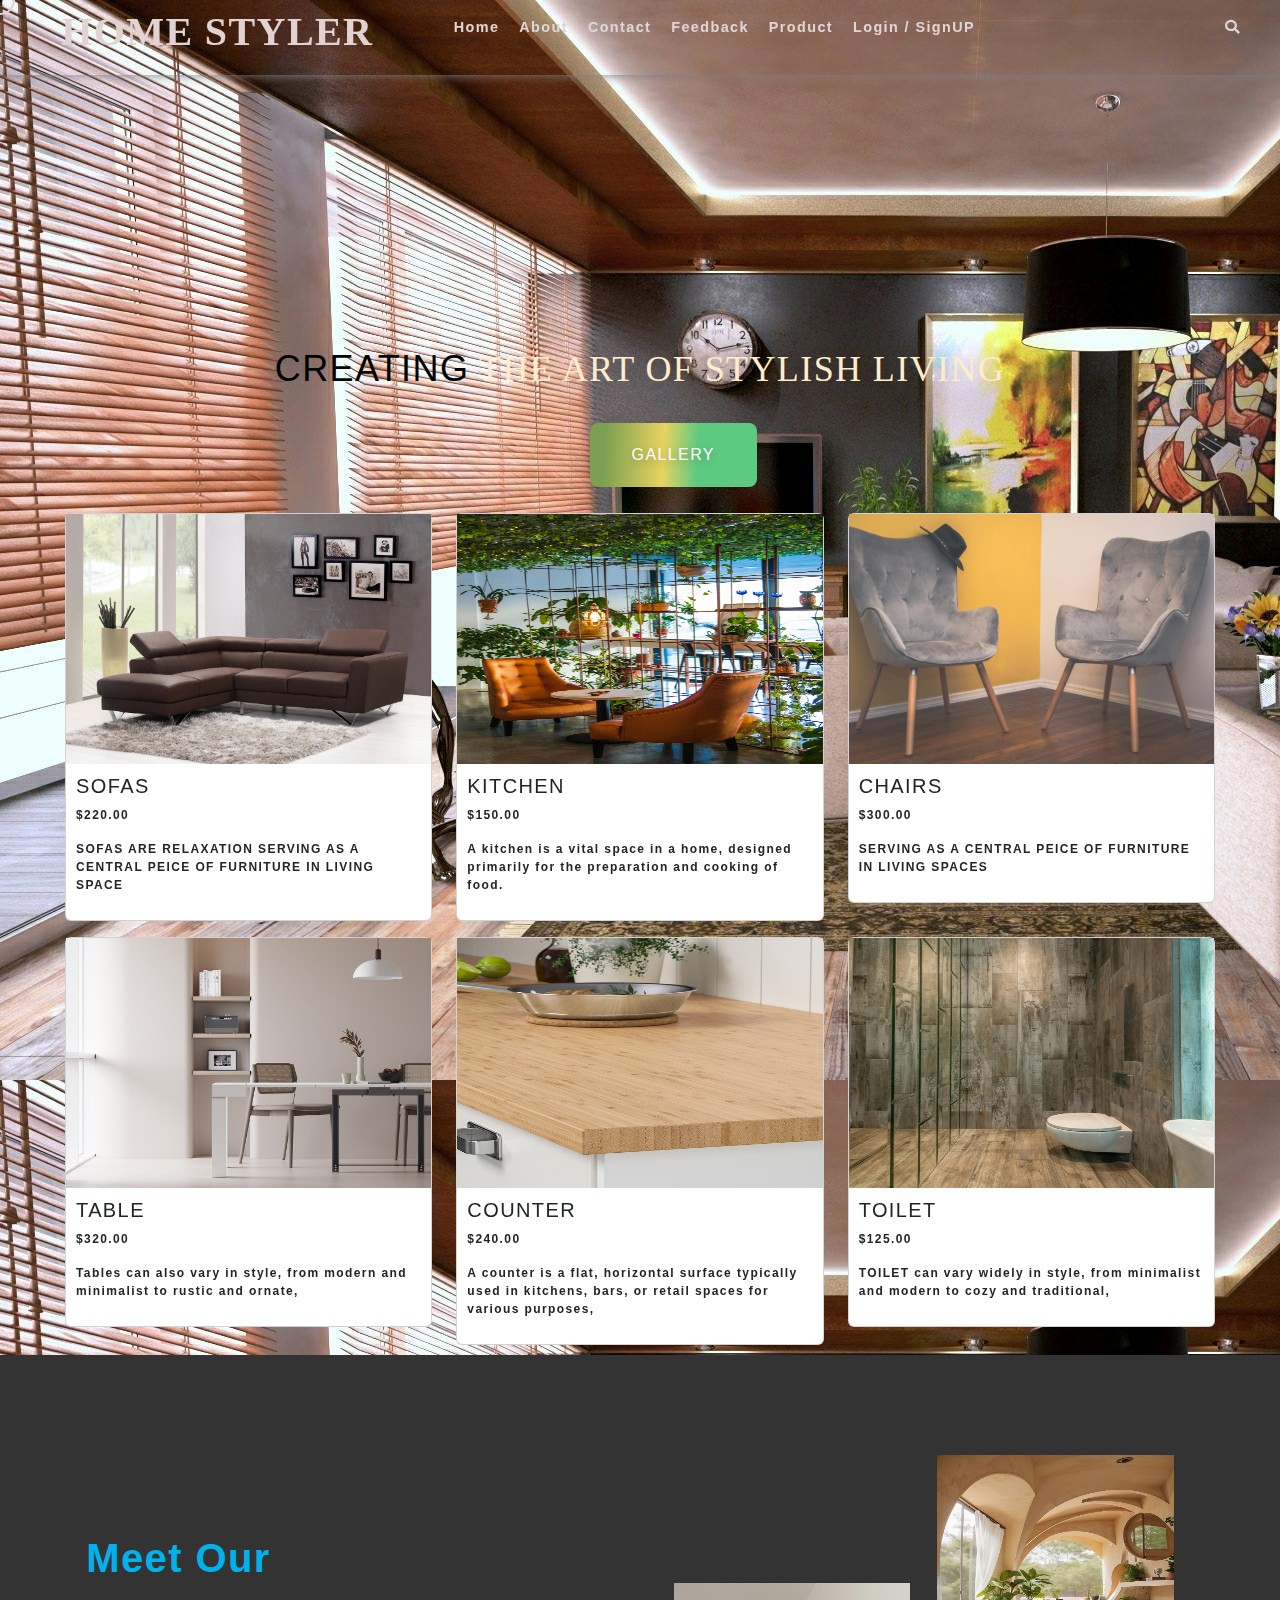
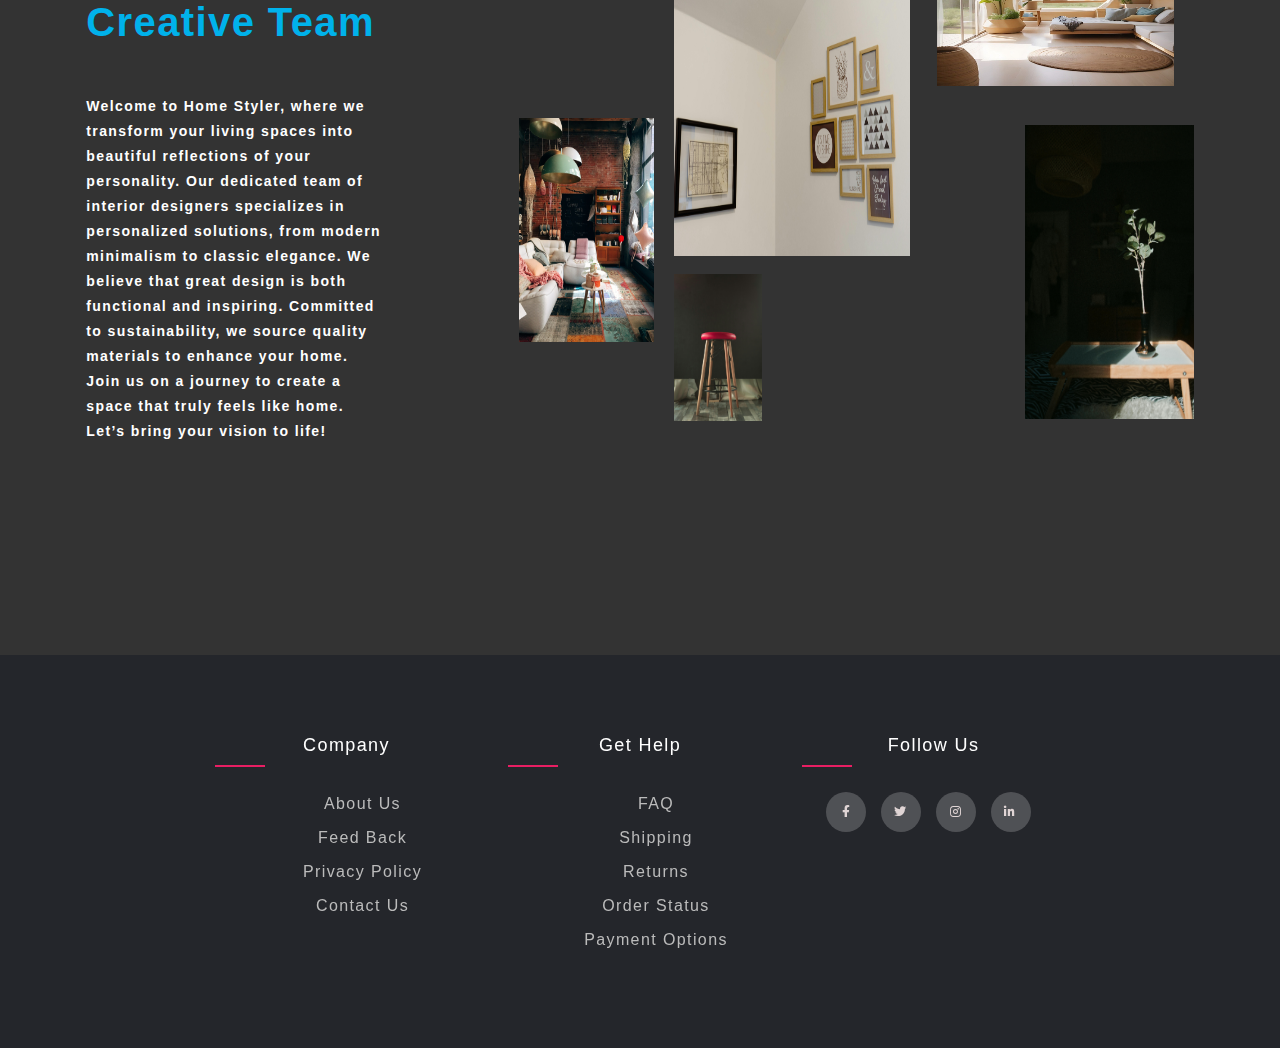
<file: AlphaNumeric_GDN_HomeInterior/index.html>
<!doctype html>
<html lang="en">
<head>
    <title>HomeInterior -- TechWIZ5</title>
    <meta charset="utf-8" />
    <meta name="viewport" content="width=device-width, initial-scale=1, shrink-to-fit=no" />
    <link rel="stylesheet" href="https://cdnjs.cloudflare.com/ajax/libs/font-awesome/4.7.0/css/font-awesome.min.css">
    <link href="https://cdn.jsdelivr.net/npm/bootstrap@5.3.2/dist/css/bootstrap.min.css" rel="stylesheet" />
    <link rel="stylesheet" href="./assets/css/style.css">
</head>
<body style="background-image: url(./assets/image/3.jpg);">
    <div class="cursor-dot" data-cursor-dot></div>
    <div class="cursor-outline" data-cursor-outline></div>
   
    <header>
        <nav class="nav1">
            <ul>
                <h1>HOME STYLER</h1>
            </ul>
            <ul>
                <li><a href="./htmlpages/index.html" class="navhidden">Home</a></li>
                <li><a href="./htmlpages/about.html" class="navhidden">About</a></li>
                <li><a href="./htmlpages/contactus.html" class="navhidden">Contact</a></li>
                <li><a href="./htmlpages/feedback.html" class="navhidden">Feedback</a></li>
                <li><a href="./htmlpages/product.html" class="navhidden">Product</a></li>
                <li id="userSection" style="display: none;">
                    <span id="usernameDisplay"></span>
                    <a href="#" id="logoutButton">Logout</a>
                </li>
                <li id="loginSection">
                    <a href="./htmlpages/loginsignup.html" class="navhidden">Login / SignUP</a>
                </li>


            </ul>
            <ul class="navhidden">
                <div id="searchResults"></div>
                <input type="text" id="searchBar" onkeyup="searchFunction()" placeholder="Search">
                <li><i class="fa fa-search" aria-hidden="true"></i></li>
                
            </ul>
        </nav>
    </header>

    <!-- Login Modal -->
    <div class="modal fade" id="loginModal" tabindex="-1" aria-labelledby="loginModalLabel" aria-hidden="true">
        <div class="modal-dialog">
            <div class="modal-content">
                <div class="modal-header">
                    <h5 class="modal-title" id="loginModalLabel">Login</h5>
                    <button type="button" class="btn-close" data-bs-dismiss="modal" aria-label="Close"></button>
                </div>
                <div class="modal-body">
                    <form id="loginForm">
                        <div class="mb-3">
                            <label for="loginEmail" class="form-label">Email address</label>
                            <input type="email" class="form-control" id="loginEmail" required>
                        </div>
                        <div class="mb-3">
                            <label for="loginPassword" class="form-label">Password</label>
                            <input type="password" class="form-control" id="loginPassword" required>
                        </div>
                        <button type="submit" class="btn btn-primary">Login</button>
                    </form>
                </div>
            </div>
        </div>
    </div>

    <!-- Signup Modal -->
    <div class="modal fade" id="signupModal" tabindex="-1" aria-labelledby="signupModalLabel" aria-hidden="true">
        <div class="modal-dialog">
            <div class="modal-content">
                <div class="modal-header">
                    <h5 class="modal-title" id="signupModalLabel">Signup</h5>
                    <button type="button" class="btn-close" data-bs-dismiss="modal" aria-label="Close"></button>
                </div>
                <div class="modal-body">
                    <form id="signupForm">
                        <div class="mb-3">
                            <label for="signupName" class="form-label">Name</label>
                            <input type="text" class="form-control" id="signupName" required>
                        </div>
                        <div class="mb-3">
                            <label for="signupEmail" class="form-label">Email address</label>
                            <input type="email" class="form-control" id="signupEmail" required>
                        </div>
                        <div class="mb-3">
                            <label for="signupPassword" class="form-label">Password</label>
                            <input type="password" class="form-control" id="signupPassword" required>
                        </div>
                        <button type="submit" class="btn btn-primary">Signup</button>
                    </form>
                </div>
            </div>
        </div>
    </div>

    <script src="https://cdn.jsdelivr.net/npm/@popperjs/core@2.11.8/dist/umd/popper.min.js"></script>
    <script src="https://cdn.jsdelivr.net/npm/bootstrap@5.3.2/dist/js/bootstrap.min.js"></script>
    <script>
        // Handle login and signup form submission
        document.getElementById('loginForm').addEventListener('submit', function (e) {
            e.preventDefault();
            // Handle login logic here
            alert('Login successful!');
            // Close modal
            var modal = bootstrap.Modal.getInstance(document.getElementById('loginModal'));
            modal.hide();
        });

        document.getElementById('signupForm').addEventListener('submit', function (e) {
            e.preventDefault();
            // Handle signup logic here
            alert('Signup successful!');
            // Close modal
            var modal = bootstrap.Modal.getInstance(document.getElementById('signupModal'));
            modal.hide();
        });
    </script>
           
          </header>
          <h1 class="SLOGAN"><span>CREATING</span> THE ART OF STYLISH LIVING</h1>

<a href="./htmlpages/gallery.html">
<button class="button-36" id="btn" button >GALLERY</button>
</a>


<div class="container">
    <div class="row">
        <div class="col-lg-4 col-md-6 col-sm-12 mt-3">
            <div class="card">
                <img src="./assets/image/sofa 4.jpg" width="100%" height="250px" alt="">
                <div class="container">
                    <h5 class="product text-dark">SOFAS</h5>
                    <p class="product-text text-dark">$220.00</p>
                    <p class="product-text text-dark">SOFAS ARE RELAXATION SERVING AS A CENTRAL PEICE OF FURNITURE IN LIVING SPACE</p>
                   
                </div>
            </div>
        </div>
        <div class="col-lg-4 col-md-6 col-sm-12 mt-3">
            <div class="card">
                <img src="./assets/image/4.jpg" width="100%" height="250px" alt="">
                <div class="container">
                    <h5 class="product text-dark">KITCHEN</h5>
                    <p class="product-text text-dark">$150.00</p>
                    <p class="product-text text-dark">A kitchen is a vital space in a home, designed primarily for the preparation and cooking of food. </p>
                </div>
            </div>
        </div>
        <div class="col-lg-4 col-md-6 col-sm-12 mt-3">
            <div class="card">
                <img src="./assets/image/chair 2.jpg" width="100%" height="250px" alt="">
                <div class="container">
                    <h5 class="product text-dark">CHAIRS</h5>
                    <p class="product-text text-dark">$300.00</p>
                    <p class="product-text text-dark">SERVING AS A CENTRAL PEICE OF FURNITURE IN LIVING
                        SPACES  </p>
                </div>
            </div>
        </div>
        <div class="col-lg-4 col-md-6 col-sm-12 mt-3">
            <div class="card">
                <img src="./assets/image/table 5.jpg" width="100%" height="250px" alt="">
                <div class="container">
                    <h5 class="product text-dark">TABLE</h5>
                    <p class="product-text text-dark">$320.00</p>
                    <p class="product-text text-dark">Tables can also vary in style, from modern and minimalist to rustic and ornate, </p>
                </div>
            </div>
        </div>
        <div class="col-lg-4 col-md-6 col-sm-12 mt-3">
            <div class="card">
                <img src="./assets/image/counter1.avif" width="100%" height="250px" alt="">
                <div class="container">
                    <h5 class="product text-dark">COUNTER</h5>
                    <p class="product-text text-dark">$240.00</p>
                    <p class="product-text text-dark">A counter is a flat, horizontal surface typically used in kitchens, bars, or retail spaces for various purposes,</p>
                </div>
            </div>
        </div>
        <div class="col-lg-4 col-md-6 col-sm-12 mt-3 ">
            <div class="card">
                <img src="./assets/image/toilet 3.jpg" width="100%" height="250px" alt="">
                <div class="container">
                    <h5 class="product text-dark">TOILET</h5>
                    <p class="product-text text-dark">$125.00</p>
                    <p class="product-text text-dark">TOILET can vary widely in style, from minimalist and modern to cozy and traditional, </p>
                </div>
                  </div>

              </div>
            </div>
          </div>


         



          <!-- about -->
          <div class="responsive-container-block bigContainer">
            <div class="responsive-container-block Container">
              <div class="responsive-container-block leftSide">
                <p class="text-blk heading">
                  Meet Our Creative Team
                </p>
                <p class="text-blk subHeading">
                    Welcome to Home Styler, where we transform your living spaces into beautiful reflections of your personality. Our dedicated team of interior designers specializes in personalized solutions, from modern minimalism to classic elegance. We believe that great design is both functional and inspiring. Committed to sustainability, we source quality materials to enhance your home. Join us on a journey to create a space that truly feels like home. Let’s bring your vision to life!
                </p>
              </div>
              <div class="responsive-container-block rightSide">
                <img class="number1img" src="./assets/image/about1.jpg">
                <img class="number2img" src="./assets/image/about2.jpg">
                <img class="number3img" src="./assets/image/about 3.jpg">
                <img class="number7img" src="./assets/image/about5.jpg">
                <img class="number6img" src="./assets/image/about6.jpg">
              </div>
            </div>
          </div>
          <!-- about -->
             </div>
           
       
        <!-- Bootstrap JavaScript Libraries -->
        <script
            src="https://cdn.jsdelivr.net/npm/@popperjs/core@2.11.8/dist/umd/popper.min.js"
            integrity="sha384-I7E8VVD/ismYTF4hNIPjVp/Zjvgyol6VFvRkX/vR+Vc4jQkC+hVqc2pM8ODewa9r"
            crossorigin="anonymous"
        ></script>

        <script
            src="https://cdn.jsdelivr.net/npm/bootstrap@5.3.2/dist/js/bootstrap.min.js"
            integrity="sha384-BBtl+eGJRgqQAUMxJ7pMwbEyER4l1g+O15P+16Ep7Q9Q+zqX6gSbd85u4mG4QzX+"
            crossorigin="anonymous"
        ></script>
        
        <script src="./assets/js/script.js"></script>
        <script src="./assets/js/search.js"></script>
        <script src="./assets/js/login.js"></script>
    </body>
   
    <footer>
           
       
<link rel="stylesheet" type="text/css" href="https://cdnjs.cloudflare.com/ajax/libs/font-awesome/5.15.1/css/all.min.css">
</head>
<body>

<footer class="footer">
    <div class="container">
    <div class="row" style="justify-content: center;">
      <div class="footer-col">
        <h4>company</h4>
        <ul>
          <li><a href="#">about us</a></li>
          <li><a href="#">Feed Back</a></li>
          <li><a href="#">privacy policy</a></li>
          <li><a href="#">Contact Us</a></li>
        </ul>
      </div>
      <div class="footer-col">
        <h4>get help</h4>
        <ul>
          <li><a href="#">FAQ</a></li>
          <li><a href="#">shipping</a></li>
          <li><a href="#">returns</a></li>
          <li><a href="#">order status</a></li>
          <li><a href="#">payment options</a></li>
        </ul>
      </div>
     
      <div class="footer-col">
        <h4>follow us</h4>
        <div class="social-links">
          <a href="#"><i class="fab fa-facebook-f"></i></a>
          <a href="#"><i class="fab fa-twitter"></i></a>
          <a href="#"><i class="fab fa-instagram"></i></a>
          <a href="#"><i class="fab fa-linkedin-in"></i></a>
        </div>
      </div>
    </div>
    </div>
    </footer>




    <script>
        // Handle login form submission
        document.getElementById('loginForm').addEventListener('submit', function (e) {
            e.preventDefault();
    
            const email = document.getElementById('loginEmail').value;
            const name = email.split('@')[0]; // Use part of email as name for display
    
            // Handle login logic here (you may want to verify against stored users)
            localStorage.setItem('loggedInUser', name); // Store the username in localStorage
    
            // Update UI
            document.getElementById('usernameDisplay').textContent = `Welcome, ${name}!`;
            document.getElementById('userSection').style.display = 'flex';
            document.getElementById('loginSection').style.display = 'none';
            document.getElementById('signupSection').style.display = 'none';
    
            // Close modal
            var modal = bootstrap.Modal.getInstance(document.getElementById('loginModal'));
            modal.hide();
        });
    
        // Handle signup form submission
        document.getElementById('signupForm').addEventListener('submit', function (e) {
            e.preventDefault();
            // Handle signup logic here
            alert('Signup successful!');
            
            // Optionally, you could automatically log in the user after signup
            var modal = bootstrap.Modal.getInstance(document.getElementById('signupModal'));
            modal.hide();
        });
    
        // On page load, check if user is logged in
        window.onload = function() {
            const loggedInUser = localStorage.getItem('loggedInUser');
            if (loggedInUser) {
                document.getElementById('usernameDisplay').textContent = `Welcome, ${loggedInUser}!`;
                document.getElementById('userSection').style.display = 'flex';
                document.getElementById('loginSection').style.display = 'none';
                document.getElementById('signupSection').style.display = 'none';
            }
        };
    
        // Handle logout
        document.getElementById('logoutButton').addEventListener('click', function() {
            localStorage.removeItem('loggedInUser'); // Remove user from localStorage
            document.getElementById('userSection').style.display = 'none';
            document.getElementById('loginSection').style.display = 'block';
            document.getElementById('signupSection').style.display = 'block';
        });
    </script>
    </body>
   
</html>
</file>
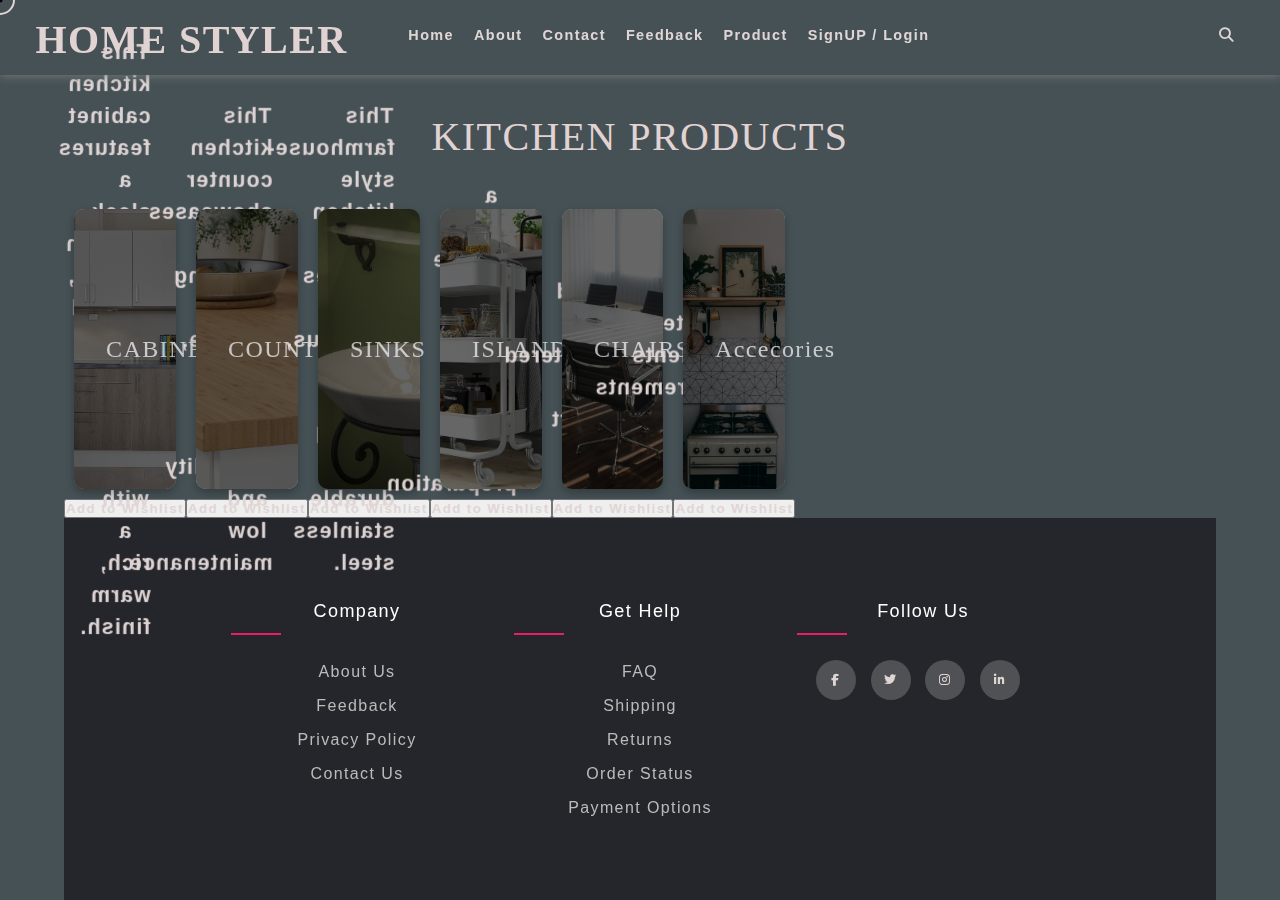
<file: AlphaNumeric_GDN_HomeInterior/htmlpages/bathroom.html>
<!doctype html>
<html lang="en">
    <head>
        <title>HomeInterior -- TechWIZ5</title>
        <!-- Required meta tags -->
        <meta charset="utf-8" />
        <meta name="viewport" content="width=device-width, initial-scale=1, shrink-to-fit=no" />

        <!-- Bootstrap CSS v5.2.1 -->
        <link
            href="https://cdn.jsdelivr.net/npm/bootstrap@5.3.2/dist/css/bootstrap.min.css"
            rel="stylesheet"
            integrity="sha384-T3c6CoIi6uLrA9TneNEoa7RxnatzjcDSCmG1MXxSR1GAsXEV/Dwwykc2MPK8M2HN"
            crossorigin="anonymous"
        />

        <!-- FontAwesome -->
        <link rel="stylesheet" href="https://cdnjs.cloudflare.com/ajax/libs/font-awesome/6.6.0/css/all.min.css">

        <!-- Custom Styles -->
        <link rel="stylesheet" href="../assets/css/style.css">
    </head>

<body>
    <div class="cursor-dot" data-cursor-dot></div>
    <div class="cursor-outline" data-cursor-outline></div>

    <!-- Navbar -->
    <header>
        <nav class="nav1">
            <ul>
                <h1>HOME STYLER</h1>
            </ul>
            <ul>
                <li><a href="../index.html" class="navhidden">Home</a></li>
                <li><a href="../htmlpages/about.html" class="navhidden">About</a></li>
                <li><a href="../htmlpages/contactus.html" class="navhidden">Contact</a></li>
                <li><a href="../htmlpages/feedback.html" class="navhidden">Feedback</a></li>
                <li><a href="../htmlpages/product.html" class="navhidden">Product</a></li>
                <li><a href="./htmlpages/loginsignup.html" class="navhidden">SignUP / Login</a></li>
                <li><i class="fa fa-bars" aria-hidden="true"></i></li>
                <li><i class="fa fa-times" aria-hidden="true"></i></li>
            </ul>
            <ul class="navhidden">
                <div id="searchResults"></div>
                <input type="text" id="searchBar" onkeyup="searchFunction()" placeholder="Search">
                <li><i class="fa fa-search" aria-hidden="true"></i></li>
                
            </ul>
        </nav>

        <nav class="nav2">
            <ul>
                <li><a href="#" class="navhidden">Home</a></li>
                <li><a href="#" class="navhidden">About</a></li>
                <li><a href="#" class="navhidden">Contact</a></li>
                <li><a href="#" class="navhidden">Product</a></li>
            </ul>
            <ul class="navhidden">
                <li><a href="#"><i class="fa fa-user" aria-hidden="true"></i></a></li>
                <li><a href="#"><i class="fa fa-shopping-bag" aria-hidden="true"></i></a></li>
                <li><i class="fa fa-search" aria-hidden="true"></i></li>
                <input type="text" placeholder="Search">
            </ul>
        </nav>
    </header>
    <!-- End of Navbar -->

    <!-- Products Section -->
    <div class="wrapper">
        <h1>KITCHEN PRODUCTS</h1>
        
        <div class="row" id="product-container"></div>

        <script>
            // Assuming you have a way to retrieve the logged-in user's email
            const loggedInEmail = localStorage.getItem('loggedInEmail'); // Ensure this is set when the user logs in
        
            // Fetch the product data from products.json
            fetch('../assets/json/kitchen.json')
                .then(response => response.json())
                .then(data => {
                    const productContainer = document.getElementById('product-container');
                   
                    // Loop through the products and create HTML elements to display them
                    data.forEach(product => {
                        const colDiv = document.createElement('div');
                        colDiv.classList.add('col-md-4');
                        colDiv.setAttribute('ontouchstart', "this.classList.toggle('hover');");
            
                        const containerDiv = document.createElement('div');
                        containerDiv.classList.add('container');
            
                        const frontDiv = document.createElement('div');
                        frontDiv.classList.add('front');
                        frontDiv.style.backgroundImage = `url(${product.image})`;
        
                        const innerFrontDiv = document.createElement('div');
                        innerFrontDiv.classList.add('inner');
                        innerFrontDiv.innerHTML = `<span>${product.name}</span>`;
            
                        const backDiv = document.createElement('div');
                        backDiv.classList.add('back');
            
                        const innerBackDiv = document.createElement('div');
                        innerBackDiv.classList.add('inner');
                        innerBackDiv.innerHTML = `<p>${product.description}</p>`;
        
                        // Create "Add to Wishlist" button
                        const wishlistButton = document.createElement('button');
                        wishlistButton.classList.add('btn', 'btn-primary', 'mt-2');
                        wishlistButton.innerText = 'Add to Wishlist';
                        wishlistButton.onclick = function() {
                            if (!loggedInEmail) {
                                alert('Please log in to add items to your wishlist.');
                                return;
                            }
                            
                            // Get existing wishlist from local storage or initialize it
                            let wishlist = JSON.parse(localStorage.getItem(`${loggedInEmail}-wishlist`)) || [];
                            
                            // Check if the product is already in the wishlist
                            if (!wishlist.some(item => item.name === product.name)) {
                                wishlist.push(product); // Add product to wishlist
                                localStorage.setItem(`${loggedInEmail}-wishlist`, JSON.stringify(wishlist)); // Save it back to local storage
                                alert(`${product.name} has been added to your wishlist!`);
                            } else {
                                alert(`${product.name} is already in your wishlist!`);
                            }
                        };
        
                        // Append the inner elements
                        frontDiv.appendChild(innerFrontDiv);
                        backDiv.appendChild(innerBackDiv);
                        containerDiv.appendChild(frontDiv);
                        containerDiv.appendChild(backDiv);
                        colDiv.appendChild(containerDiv);
                        colDiv.appendChild(wishlistButton);
            
                        // Append the product div to the container
                        productContainer.appendChild(colDiv);
                    });
                })
                .catch(error => console.error('Error fetching the product data:', error));
        </script>
        
    
        <script
            src="https://cdn.jsdelivr.net/npm/@popperjs/core@2.11.8/dist/umd/popper.min.js"
        ></script>
        <script
            src="https://cdn.jsdelivr.net/npm/bootstrap@5.3.2/dist/js/bootstrap.min.js"
        ></script>
    <!-- Footer -->
    <footer class="footer">
        <div class="container">
            <div class="row" style="justify-content: center;">
                <div class="footer-col">
                    <h4>company</h4>
                    <ul>
                        <li><a href="#">about us</a></li>
                        <li><a href="#">feedback</a></li>
                        <li><a href="#">privacy policy</a></li>
                        <li><a href="#">contact us</a></li>
                    </ul>
                </div>
                <div class="footer-col">
                    <h4>get help</h4>
                    <ul>
                        <li><a href="#">FAQ</a></li>
                        <li><a href="#">shipping</a></li>
                        <li><a href="#">returns</a></li>
                        <li><a href="#">order status</a></li>
                        <li><a href="#">payment options</a></li>
                    </ul>
                </div>
                <div class="footer-col">
                    <h4>follow us</h4>
                    <div class="social-links">
                        <a href="#"><i class="fab fa-facebook-f"></i></a>
                        <a href="#"><i class="fab fa-twitter"></i></a>
                        <a href="#"><i class="fab fa-instagram"></i></a>
                        <a href="#"><i class="fab fa-linkedin-in"></i></a>
                    </div>
                </div>
            </div>
        </div>
    </footer>
    <!-- End of Footer -->

    <!-- Bootstrap and Custom Script -->
    <script src="https://cdn.jsdelivr.net/npm/@popperjs/core@2.11.8/dist/umd/popper.min.js" integrity="sha384-I7E8VVD/ismYTF4hNIPjVp/Zjvgyol6VFvRkX/vR+Vc4jQkC+hVqc2pM8ODewa9r" crossorigin="anonymous"></script>
    <script src="https://cdn.jsdelivr.net/npm/bootstrap@5.3.2/dist/js/bootstrap.min.js" integrity="sha384-BBtl+eGJRgqQAUMxJ7pMwbEyER4l1g+O15P+16Ep7Q9Q+zqX6gSbd85u4mG4QzX+" crossorigin="anonymous"></script>
    <script src="../assets/js/script.js"></script>
    <script src="../assets/js/search.js"></script>
    <script src="../assets/js/login.js"></script>
    <script src="../assets/js/feeback.js"></script>

</body>
</html>
</file>
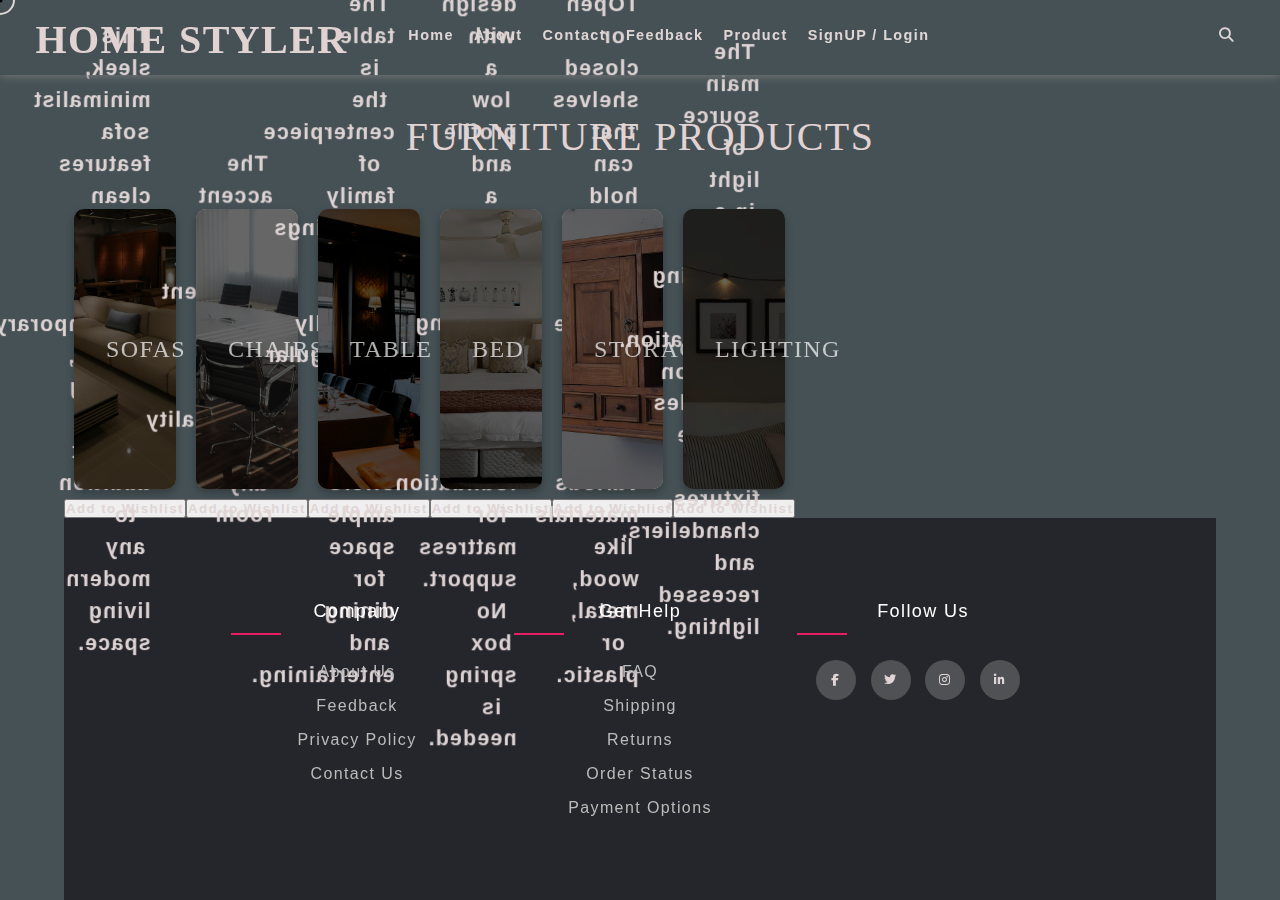
<file: AlphaNumeric_GDN_HomeInterior/htmlpages/furniture.html>
<!doctype html>
<html lang="en">
    <head>
        <title>HomeInterior -- TechWIZ5</title>
        <!-- Required meta tags -->
        <meta charset="utf-8" />
        <meta name="viewport" content="width=device-width, initial-scale=1, shrink-to-fit=no" />

        <!-- Bootstrap CSS v5.2.1 -->
        <link
            href="https://cdn.jsdelivr.net/npm/bootstrap@5.3.2/dist/css/bootstrap.min.css"
            rel="stylesheet"
            integrity="sha384-T3c6CoIi6uLrA9TneNEoa7RxnatzjcDSCmG1MXxSR1GAsXEV/Dwwykc2MPK8M2HN"
            crossorigin="anonymous"
        />

        <!-- FontAwesome -->
        <link rel="stylesheet" href="https://cdnjs.cloudflare.com/ajax/libs/font-awesome/6.6.0/css/all.min.css">

        <!-- Custom Styles -->
        <link rel="stylesheet" href="../assets/css/style.css">
    </head>

<body>
    <div class="cursor-dot" data-cursor-dot></div>
    <div class="cursor-outline" data-cursor-outline></div>

    <!-- Navbar -->
    <header>
        <nav class="nav1">
            <ul>
                <h1>HOME STYLER</h1>
            </ul>
            <ul>
                <li><a href="../index.html" class="navhidden">Home</a></li>
                <li><a href="../htmlpages/about.html" class="navhidden">About</a></li>
                <li><a href="../htmlpages/contactus.html" class="navhidden">Contact</a></li>
                <li><a href="../htmlpages/feedback.html" class="navhidden">Feedback</a></li>
                <li><a href="../htmlpages/product.html" class="navhidden">Product</a></li>
                <li><a href="../htmlpages/loginsignup.html" class="navhidden">SignUP / Login</a></li>
                <li><i class="fa fa-bars" aria-hidden="true"></i></li>
                <li><i class="fa fa-times" aria-hidden="true"></i></li>
            </ul>
            <ul class="navhidden">
                <div id="searchResults"></div>
                <input type="text" id="searchBar" onkeyup="searchFunction()" placeholder="Search">
                <li><i class="fa fa-search" aria-hidden="true"></i></li>
                
            </ul>
        </nav>

        <nav class="nav2">
            <ul>
                <li><a href="#" class="navhidden">Home</a></li>
                <li><a href="#" class="navhidden">About</a></li>
                <li><a href="#" class="navhidden">Contact</a></li>
                <li><a href="#" class="navhidden">Product</a></li>
            </ul>
            <ul class="navhidden">
                <li><a href="#"><i class="fa fa-user" aria-hidden="true"></i></a></li>
                <li><a href="#"><i class="fa fa-shopping-bag" aria-hidden="true"></i></a></li>
                <li><i class="fa fa-search" aria-hidden="true"></i></li>
                <input type="text" placeholder="Search">
            </ul>
        </nav>
    </header>
    <!-- End of Navbar -->

    <!-- Products Section -->
    <div class="wrapper">
        <h1>FURNITURE PRODUCTS</h1>
        
        <div class="row" id="product-container"></div>

        <script>
            // Fetch the product data from products.json
            fetch('../assets/json/furniture.json')
                .then(response => response.json())
                .then(data => {
                    const productContainer = document.getElementById('product-container');
                   
                    // Loop through the products and create HTML elements to display them
                    data.forEach(product => {
                        const colDiv = document.createElement('div');
                        colDiv.classList.add('col-md-4');
                        colDiv.setAttribute('ontouchstart', "this.classList.toggle('hover');");
    
                        const containerDiv = document.createElement('div');
                        containerDiv.classList.add('container');
    
                        const frontDiv = document.createElement('div');
                        frontDiv.classList.add('front');
                        frontDiv.style.backgroundImage = `url(${product.image})`;

    
                        const innerFrontDiv = document.createElement('div');
                        innerFrontDiv.classList.add('inner');
                        innerFrontDiv.innerHTML = `<span>${product.name}</span>`;
    
                        const backDiv = document.createElement('div');
                        backDiv.classList.add('back');
    
                        const innerBackDiv = document.createElement('div');
                        innerBackDiv.classList.add('inner');
                        innerBackDiv.innerHTML = `<p>${product.description}</p>`;


                          // Create "Add to Wishlist" button
                const wishlistButton = document.createElement('button');
                wishlistButton.classList.add('btn', 'btn-primary', 'mt-2');
                wishlistButton.innerText = 'Add to Wishlist';
                wishlistButton.onclick = function() {
                    alert(`${product.name} has been added to your wishlist!`);
                }
    
                        // Append the inner elements
                        frontDiv.appendChild(innerFrontDiv);
                        backDiv.appendChild(innerBackDiv);
                        containerDiv.appendChild(frontDiv);
                        containerDiv.appendChild(backDiv);
                        colDiv.appendChild(containerDiv);
                        colDiv.appendChild(wishlistButton);
    
                        // Append the product div to the container
                        productContainer.appendChild(colDiv);
                    });
                })
                .catch(error => console.error('Error fetching the product data:', error));
        </script>
    
        <script
            src="https://cdn.jsdelivr.net/npm/@popperjs/core@2.11.8/dist/umd/popper.min.js"
        ></script>
        <script
            src="https://cdn.jsdelivr.net/npm/bootstrap@5.3.2/dist/js/bootstrap.min.js"
        ></script>
    <!-- Footer -->
    <footer class="footer">
        <div class="container">
            <div class="row" style="justify-content: center;">
                <div class="footer-col">
                    <h4>company</h4>
                    <ul>
                        <li><a href="#">about us</a></li>
                        <li><a href="#">feedback</a></li>
                        <li><a href="#">privacy policy</a></li>
                        <li><a href="#">contact us</a></li>
                    </ul>
                </div>
                <div class="footer-col">
                    <h4>get help</h4>
                    <ul>
                        <li><a href="#">FAQ</a></li>
                        <li><a href="#">shipping</a></li>
                        <li><a href="#">returns</a></li>
                        <li><a href="#">order status</a></li>
                        <li><a href="#">payment options</a></li>
                    </ul>
                </div>
                <div class="footer-col">
                    <h4>follow us</h4>
                    <div class="social-links">
                        <a href="#"><i class="fab fa-facebook-f"></i></a>
                        <a href="#"><i class="fab fa-twitter"></i></a>
                        <a href="#"><i class="fab fa-instagram"></i></a>
                        <a href="#"><i class="fab fa-linkedin-in"></i></a>
                    </div>
                </div>
            </div>
        </div>
    </footer>
    <!-- End of Footer -->

    <!-- Bootstrap and Custom Script -->
    <script src="https://cdn.jsdelivr.net/npm/@popperjs/core@2.11.8/dist/umd/popper.min.js" integrity="sha384-I7E8VVD/ismYTF4hNIPjVp/Zjvgyol6VFvRkX/vR+Vc4jQkC+hVqc2pM8ODewa9r" crossorigin="anonymous"></script>
    <script src="https://cdn.jsdelivr.net/npm/bootstrap@5.3.2/dist/js/bootstrap.min.js" integrity="sha384-BBtl+eGJRgqQAUMxJ7pMwbEyER4l1g+O15P+16Ep7Q9Q+zqX6gSbd85u4mG4QzX+" crossorigin="anonymous"></script>
    <script src="../assets/js/script.js"></script>
    <script src="../assets/js/search.js"></script>
    <script src="../assets/js/login.js"></script>
    <script src="../assets/js/feeback.js"></script>

</body>
</html>
</file>
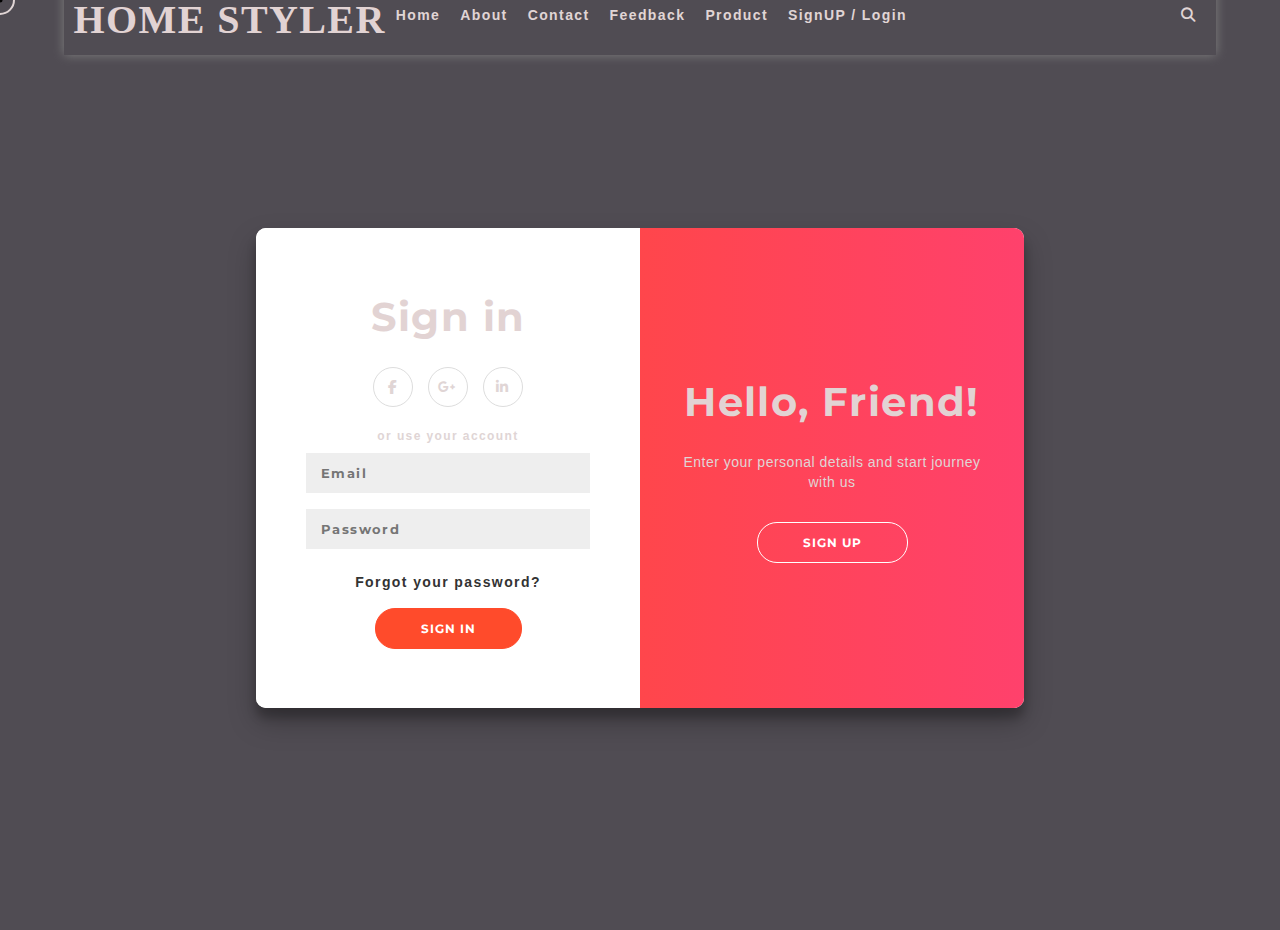
<file: AlphaNumeric_GDN_HomeInterior/htmlpages/loginsignup.html>
<!doctype html>
<html lang="en">
    <head>
        <title>HomeInterior -- TechWIZ5</title>
        <!-- Required meta tags -->
        <meta charset="utf-8" />
        <meta name="viewport" content="width=device-width, initial-scale=1, shrink-to-fit=no" />

        <!-- Bootstrap CSS v5.2.1 -->
        <link
            href="https://cdn.jsdelivr.net/npm/bootstrap@5.3.2/dist/css/bootstrap.min.css"
            rel="stylesheet"
            integrity="sha384-T3c6CoIi6uLrA9TneNEoa7RxnatzjcDSCmG1MXxSR1GAsXEV/Dwwykc2MPK8M2HN"
            crossorigin="anonymous"
        />

        <!-- FontAwesome -->
        <link rel="stylesheet" href="https://cdnjs.cloudflare.com/ajax/libs/font-awesome/6.6.0/css/all.min.css">

        <!-- Custom Styles -->
        <link rel="stylesheet" href="../assets/css/style.css">
        <link rel="stylesheet" href="../assets/css/login.css">
        <link rel="stylesheet" href="/AlphaNumeric_GDN_HomeInterior/htmlpages/dashbord.html">
    </head>

<body>
    <div class="cursor-dot" data-cursor-dot></div>
    <div class="cursor-outline" data-cursor-outline></div>

    <!-- Navbar -->
    <header>
        <nav class="nav1">
            <ul>
                <h1>HOME STYLER</h1>
            </ul>
            <ul>
                <li><a href="../index.html" class="navhidden">Home</a></li>
                <li><a href="../htmlpages/about.html" class="navhidden">About</a></li>
                <li><a href="../htmlpages/contactus.html" class="navhidden">Contact</a></li>
                <li><a href="../htmlpages/feedback.html" class="navhidden">Feedback</a></li>
                <li><a href="../htmlpages/product.html" class="navhidden">Product</a></li>
                <li><a href="../htmlpages/loginsignup.html" class="navhidden">SignUP / Login</a></li>
                <li><i class="fa fa-bars" aria-hidden="true"></i></li>
                <li><i class="fa fa-times" aria-hidden="true"></i></li>
            </ul>
            <ul class="navhidden">
                <div id="searchResults"></div>
                <input type="text" id="searchBar" onkeyup="searchFunction()" placeholder="Search">
                <li><i class="fa fa-search" aria-hidden="true"></i></li>
                
            </ul>
        </nav>

        <nav class="nav2">
            <ul>
                <li><a href="#" class="navhidden">Home</a></li>
                <li><a href="#" class="navhidden">About</a></li>
                <li><a href="#" class="navhidden">Contact</a></li>
                <li><a href="#" class="navhidden">Product</a></li>
            </ul>
            <ul class="navhidden">
                <li><a href="#"><i class="fa fa-user" aria-hidden="true"></i></a></li>
                <li><a href="#"><i class="fa fa-shopping-bag" aria-hidden="true"></i></a></li>
                <li><i class="fa fa-search" aria-hidden="true"></i></li>
                <input type="text" placeholder="Search">
            </ul>
        </nav>
    </header>
    <!-- End of Navbar -->
           
<div class="container" id="container">
	<div class="form-container sign-up-container">
		<form action="#">
			<h1>Create Account</h1>
			<div class="social-container">
				<a href="#" class="social"><i class="fab fa-facebook-f"></i></a>
				<a href="#" class="social"><i class="fab fa-google-plus-g"></i></a>
				<a href="#" class="social"><i class="fab fa-linkedin-in"></i></a>
			</div>
			<span>or use your email for registration</span>
			<input type="text" placeholder="Name" />
			<input type="email" placeholder="Email" />
			<input type="password" placeholder="Password" />
			<button>Sign Up</button>
		</form>
	</div>
	<div class="form-container sign-in-container">
		<form action="#">
			<h1>Sign in</h1>
			<div class="social-container">
				<a href="#" class="social"><i class="fab fa-facebook-f"></i></a>
				<a href="#" class="social"><i class="fab fa-google-plus-g"></i></a>
				<a href="#" class="social"><i class="fab fa-linkedin-in"></i></a>
			</div>
			<span>or use your account</span>
			<input type="email" placeholder="Email" />
			<input type="password" placeholder="Password" />
			<a href="#">Forgot your password?</a>
			<button>Sign In</button>
		</form>
	</div>
	<div class="overlay-container">
		<div class="overlay">
			<div class="overlay-panel overlay-left">
				<h1>Welcome Back!</h1>
				<p>To keep connected with us please login with your personal info</p>
				<button class="ghost" id="signIn">Sign In</button>
			</div>
			<div class="overlay-panel overlay-right">
				<h1>Hello, Friend!</h1>
				<p>Enter your personal details and start journey with us</p>
				<button class="ghost" id="signUp">Sign Up</button>
			</div>
		</div>
	</div>
</div>


        <script
            src="https://cdn.jsdelivr.net/npm/@popperjs/core@2.11.8/dist/umd/popper.min.js"
            integrity="sha384-I7E8VVD/ismYTF4hNIPjVp/Zjvgyol6VFvRkX/vR+Vc4jQkC+hVqc2pM8ODewa9r"
            crossorigin="anonymous"
        ></script>

        <script
            src="https://cdn.jsdelivr.net/npm/bootstrap@5.3.2/dist/js/bootstrap.min.js"
            integrity="sha384-BBtl+eGJRgqQAUMxJ7pMwbEyER4l1g+O15P+16Ep7Q9Q+zqX6gSbd85u4mG4QzX+"
            crossorigin="anonymous"
        ></script>
        <script src="../assets/js/script.js"></script>
        <script src="../assets/js/search.js"></script>
        <script src="../assets/js/login.js"></script>
        <script src="../assets/js/feeback.js"></script>
    </body>

   
</html>
</file>
<file: AlphaNumeric_GDN_HomeInterior/assets/css/style.css>
*{
    box-sizing: border-box;
    margin: 0;
    padding: 0;
}
:root {
    --MainHeadingFont: katerlin;
    --SideHeadingFont: marbley free;
    --ParagraphFont: cursive;
    --PrimaryColor: rgb(230, 216, 216);
    --SecondaryColor: rgb(224, 213, 213);
    /* --SecondaryColor:rgb(46, 22, 2); */
    /* --SecondaryColor:rgb(10, 6, 48); */
    --white: rgb(228, 215, 215);
  }
  
  * {
    padding: 0;
    margin: 0;
    cursor: none;
    color: var(--SecondaryColor);
  }
  body {
    overflow-x: hidden;
    background-image: url(assets/image/3.jpg);
    background-repeat: no-repeat;
    background-size: cover;
  }
  .SLOGAN
  {
    text-align: center;
    padding-top: 240px;
    justify-content: center;
   color:  blanchedalmond;
   font-size: 300%;
   font-family: var(--MainHeadingFont);

  }

  .SLOGAN span
  {
    color: rgb(0, 0, 0);
    font-family: 'Franklin Gothic Medium', 'Arial Narrow', Arial, sans-serif;
  }



  
  .cursor-dot {
    width: 5px;
    height: 5px;
    background-color: rgb(0, 0, 0);
  }
  .cursor-outline {
    width: 30px;
    height: 30px;
    border: 2px solid var(--SecondaryColor);
  }
  .cursor-dot,
  .cursor-outline {
    position: fixed;
    top: 0;
    left: 0;
    transform: translate(-50%, -50%);
    border-radius: 50%;
    z-index: 1;
    pointer-events: none;
  }
  
  header .nav1 {
    display: flex;
    justify-content: space-around;
    align-items: center;
    color: var(--SecondaryColor);
    font-family: var(--ParagraphFont);
    height: 75px;
    padding-top: 0.5em;
    box-shadow: 0px 0px 10px grey;
    position: relative;
    z-index: 9999;
  }
  
  header .nav1 ul {
    display: flex;
    justify-content: center;
    align-items: center;
  }
  
  header .nav1 ul li {
    margin: 5px 10px;
    list-style: none;
    font-size: 1.2em;
  }
  
  header .nav1 ul li a {
    text-decoration: none;
    color: var(--SecondaryColor);
  }
  
  header .nav1 ul li:hover,
  header .nav1 ul li a:hover,
  header .nav2 ul li:hover,
  header .nav2 ul li a:hover,
  footer .row .sec2 ul li a:hover,
  footer .row .sec3 ul li a .fa:hover,
  footer .row2 ul li a .fa:hover,
  footer .row2 p:hover {
    color: rgb(24, 39, 5);
  }
  
  header .nav1 ul h1 {
    font-family: var(--MainHeadingFont);
    font-weight: bolder;
    padding-top: 0.2em;
  }
  
  header .nav1 ul input,
  header .nav2 ul input {
    outline: none;
    border: none;
    border-bottom: 2px solid var(--SecondaryColor);
    visibility: hidden;
  }
  
  header .nav1 ul .fa-bars,
  header .nav1 ul .fa-times {
    display: none;
  }
  
  header .nav2 {
    padding: 1rem;
    display: none;
    flex-direction: column;
    justify-content: flex-end;
    align-items: flex-end;
    background-color: var(--white);
  }
  
  header .nav2 ul {
    display: flex;
    justify-content: center;
    align-items: center;
    flex-direction: column;
    width: 15rem;
    padding-bottom: 0.2em;
  }
  
  header .nav2 ul li {
    list-style: none;
    margin: 0.3em;
    font-size: 1.2em;
    color: var(--SecondaryColor);
    font-family: var(--ParagraphFont);
  }
  
  header .nav2 ul li a {
    text-decoration: none;
    color: var(--SecondaryColor);
  }
  
  /* Mobile devices (max-width: 678px) */
  @media (max-width: 678px) {
    header .nav1 .navhidden {
      display: none;
    }
  
    header .nav1 ul .fa-bars {
      display: flex;
    }
  
    header .nav2 {
      display: none;
    }
  
    /* Set font color darker on mobile */
    header .nav1 ul li a,
    header .nav2 ul li a {
      color: #000; /* Darker color for mobile devices */
    }
  
    header .nav1 ul li:hover a,
    header .nav2 ul li:hover a {
      color: rgb(24, 39, 5); /* Keep the hover effect */
    }
  }
  
  /* Larger devices (min-width: 678px) */
  @media (min-width: 678px) {
    header .nav2,
    header .nav1 ul .fa-bars,
    header .nav1 ul .fa-times {
      display: none !important;
    }
  }
  
  /* Tablets and small desktops (max-width: 1069px) */
  @media (max-width: 1069px) {
    main .herobanner .sec2 {
      display: none !important;
    }
  }
  
    main .herobanner .sec1 {
      width: 100%;
      padding: 5em;
    }
    main .herobanner .sec1 .contend {
      width: 100%;
      display: flex;
      justify-content: center;
      align-items: center;
      flex-direction: column;
    }
  
  
  #btn{
    margin-left: 590px;
   
  }

  
/* CSS */
.button-36 {
  background-image: linear-gradient(92.88deg, #7ba051 9.16%, #e7d360 43.89%, #5dc981 64.72%);
  border-radius: 8px;
  border-style: none;
  box-sizing: border-box;
  color: #FFFFFF;
  cursor: pointer;
  flex-shrink: 0;
  font-family: "Inter UI","SF Pro Display",-apple-system,BlinkMacSystemFont,"Segoe UI",Roboto,Oxygen,Ubuntu,Cantarell,"Open Sans","Helvetica Neue",sans-serif;
  font-size: 16px;
  font-weight: 500;
  height: 4rem;
  padding: 0 1.6rem;
  text-align: center;
  text-shadow: rgba(0, 0, 0, 0.25) 0 3px 8px;
  transition: all .5s;
  user-select: none;
  -webkit-user-select: none;
  touch-action: manipulation;

}

.button-36:hover {
  box-shadow: rgba(80, 63, 205, 0.5) 0 1px 30px;
  transition-duration: .1s;
}

@media (min-width: 768px) {
  .button-36 {
    padding: 0 2.6rem;
  }
}


.button {
  position: relative;
  transition: all 0.3s ease-in-out;
  box-shadow: 0px 10px 20px rgba(0, 0, 0, 0.2);
  padding-block: 0.5rem;
  padding-inline: 1.25rem;
  background-color: rgb(0 107 179);
  border-radius: 9999px;
  display: flex;
  align-items: center;
  justify-content: center;
  cursor: pointer;
  color: #ffff;
  gap: 10px;
  font-weight: bold;
  border: 3px solid #ffffff4d;
  outline: none;
  overflow: hidden;
  font-size: 15px;
 margin-left: 10px;
}

.icon {
  width: 24px;
  height: 24px;
  transition: all 0.3s ease-in-out;
}

.button:hover {
  transform: scale(1.05);
  border-color: #fff9;
}

.button:hover .icon {
  transform: translate(4px);
}

.button:hover::before {
  animation: shine 1.5s ease-out infinite;
}

.button::before {
  content: "";
  position: absolute;
  width: 100px;
  height: 100%;
  background-image: linear-gradient(
    120deg,
    rgba(255, 255, 255, 0) 30%,
    rgba(255, 255, 255, 0.8),
    rgba(255, 255, 255, 0) 70%
  );
  top: 0;
  left: -100px;
  opacity: 0.6;
}

@keyframes shine {
  0% {
    left: -100px;
  }

  60% {
    left: 100%;
  }

  to {
    left: 100%;
  }
}
.card
{
  transition: transform 0.5s; 
  box-shadow: 0.2s;

}
 .card :hover
 {
  transform: scale(1.03);
  box-shadow: 0 4px 20px rgba(0, 0, 0, 0.2);
 }


 .product
 {
  transition: transform 0.2s;
  box-shadow: 0.2s;
  
 }
.product :hover
{
  transform: scale(1.05s);
  box-shadow: 0 4px 20px rgba(0, 0, 0, 0.2);
}
.footer
{
  background-color: wheat;
  padding: 20px 0;
  text-align: center;

}
.Productbanner{
  height: 500px;
  /* background-color: rgb(253, 165, 165); */
  background-image: url(../image/banner\ 1.jpg);
  width: 100%;
  display: flex;
  justify-content: center;
  align-items: center;
  flex-direction: column;
}
.Productbanner h1{
  font-size: 50px;
  font-family: cursive;
}
.Productbanner p{
  font-size: 14px;
  text-align: center;
}
.Productbanner A{
  text-decoration: none;
  color: white;
  background-color: black;
  padding: 10px;
   border-radius:2px ;
}





*, *:before, *:after {
  box-sizing: border-box;
  -webkit-font-smoothing: antialiased;
  -moz-osx-font-smoothing: grayscale;
}

body {
  background: linear-gradient(to right, #455155 0%, #455155 100%);
  font-size: 12px;
}

body, button, input {
  font-family: 'Montserrat', sans-serif;
  font-weight: 700;
  letter-spacing: 1.4px;
}

.background {
  display: flex;
  min-height: 100vh;
}

.container {
  flex: 0 1 120px;
  margin: auto;
  padding: 10px;
}

.container-feedback {
  flex: 0 1 700px;
  margin: auto;
  padding: 10px;
}

.screen {
  position: relative;
  background: #3e3e3e;
  border-radius: 15px;
}

.screen:after {
  content: '';
  display: block;
  position: absolute;
  top: 0;
  left: 20px;
  right: 20px;
  bottom: 0;
  border-radius: 15px;
  box-shadow: 0 20px 40px rgba(0, 0, 0, .4);
  z-index: -1;
}

.screen-header {
  display: flex;
  align-items: center;
  padding: 10px 20px;
  background: #4d4d4f;
  border-top-left-radius: 15px;
  border-top-right-radius: 15px;
}

.screen-header-left {
  margin-right: auto;
}

.screen-header-button {
  display: inline-block;
  width: 8px;
  height: 8px;
  margin-right: 3px;
  border-radius: 8px;
  background: white;
}

.screen-header-button.close {
  background: #ed1c6f;
}

.screen-header-button.maximize {
  background: #e8e925;
}

.screen-header-button.minimize {
  background: #74c54f;
}

.screen-header-right {
  display: flex;
}

.screen-header-ellipsis {
  width: 3px;
  height: 3px;
  margin-left: 2px;
  border-radius: 8px;
  background: #999;
}

.screen-body {
  display: flex;
}

.screen-body-item {
  flex: 1;
  padding: 50px;
}

.screen-body-item.left {
  display: flex;
  flex-direction: column;
}

.app-title {
  display: flex;
  flex-direction: column;
  position: relative;
  color: #ea1d6f;
  font-size: 26px;
}

.app-title:after {
  content: '';
  display: block;
  position: absolute;
  left: 0;
  bottom: -10px;
  width: 25px;
  height: 4px;
  background: #ea1d6f;
}

.app-contact {
  margin-top: auto;
  font-size: 8px;
  color: #888;
}

.app-form-group {
  margin-bottom: 15px;
}

.app-form-group.message {
  margin-top: 40px;
}

.app-form-group.buttons {
  margin-bottom: 0;
  text-align: right;
}

.app-form-control {
  width: 100%;
  padding: 10px 0;
  background: none;
  border: none;
  border-bottom: 1px solid #666;
  color: #ddd;
  font-size: 14px;
  text-transform: uppercase;
  outline: none;
  transition: border-color .2s;
}

.app-form-control::placeholder {
  color: #666;
}

.app-form-control:focus {
  border-bottom-color: #ddd;
}

.app-form-button {
  background: none;
  border: none;
  color: #ea1d6f;
  font-size: 14px;
  cursor: pointer;
  outline: none;
}

.app-form-button:hover {
  color: #b9134f;
}

.credits {
  display: flex;
  justify-content: center;
  align-items: center;
  margin-top: 20px;
  color: #ffa4bd;
  font-family: 'Roboto Condensed', sans-serif;
  font-size: 16px;
  font-weight: normal;
}

.credits-link {
  display: flex;
  align-items: center;
  color: #fff;
  font-weight: bold;
  text-decoration: none;
}

.dribbble {
  width: 20px;
  height: 20px;
  margin: 0 5px;
}

@media screen and (max-width: 520px) {
  .screen-body {
    flex-direction: column;
  }

  .screen-body-item.left {
    margin-bottom: 30px;
  }

  .app-title {
    flex-direction: row;
  }

  .app-title span {
    margin-right: 12px;
  }

  .app-title:after {
    display: none;
  }
}

@media screen and (max-width: 600px) {
  .screen-body {
    padding: 40px;
  }

  .screen-body-item {
    padding: 0;
  }
}







* {
  font-family: Nunito, sans-serif;
}

.text-blk {
  padding-top: 0px;
  padding-right: 0px;
  padding-bottom: 0px;
  padding-left: 0px;
  line-height: 20px;
  color: white;
  font-size: 14px;
  margin-top: 0px;
  margin-right: 0px;
  margin-bottom: 40px;
  margin-left: 0px;
}

.responsive-container-block {
  min-height: 75px;
  height: fit-content;
  width: 100%;
  padding-top: 10px;
  padding-right: 10px;
  padding-bottom: 10px;
  padding-left: 10px;
  display: flex;
  flex-wrap: wrap;
  margin-top: 0px;
  margin-right: auto;
  margin-bottom: 0px;
  margin-left: auto;
  justify-content: flex-start;
}

.responsive-container-block.bigContainer {
  background-image: initial;
  background-position-x: initial;
  background-position-y: initial;
  background-size: initial;
  /* background-repeat-x: initial;
  background-repeat-y: initial; */
  background-attachment: initial;
  background-origin: initial;
  background-clip: initial;
  background-color: rgb(51, 51, 51);
  padding-top: 10px;
  padding-right: 20px;
  padding-bottom: 10px;
  padding-left: 20px;
  margin: 0 0 0 0;
}

.responsive-container-block.Container {
  max-width: 1320px;
  align-items: center;
  justify-content: center;
  margin-top: 80px;
  margin-right: auto;
  margin-bottom: 80px;
  margin-left: auto;
  padding-top: 10px;
  padding-right: 0px;
  padding-bottom: 10px;
  padding-left: 0px;
}

.responsive-container-block.leftSide {
  width: auto;
  align-items: flex-start;
  padding-top: 10px;
  padding-right: 0px;
  padding-bottom: 10px;
  padding-left: 0px;
  flex-direction: column;
  position: static;
  margin-top: 0px;
  margin-right: auto;
  margin-bottom: 0px;
  margin-left: auto;
  max-width: 300px;
}

.text-blk.heading {
  font-size: 40px;
  line-height: 64px;
  font-weight: 900;
  color: #00B2EB;
  margin-top: 0px;
  margin-right: 0px;
  margin-bottom: 40px;
  margin-left: 0px;
}

.text-blk.btn {
  color: rgb(0, 178, 235);
  background-image: initial;
  background-position-x: initial;
  background-position-y: initial;
  background-size: initial;
  /* background-repeat-x: initial;
  background-repeat-y: initial; */
  background-attachment: initial;
  background-origin: initial;
  background-clip: initial;
  background-color: rgb(255, 255, 255);
  box-shadow: rgba(160, 121, 0, 0.2) 0px 12px 35px;
  border-top-left-radius: 100px;
  border-top-right-radius: 100px;
  border-bottom-right-radius: 100px;
  border-bottom-left-radius: 100px;
  padding-top: 20px;
  padding-right: 50px;
  padding-bottom: 20px;
  padding-left: 50px;
  cursor: pointer;
}

.responsive-container-block.rightSide {
  width: 675px;
  position: relative;
  padding-top: 0px;
  padding-right: 0px;
  padding-bottom: 0px;
  padding-left: 0px;
  display: flex;
  height: 700px;
  min-height: auto;
}

.number1img {
  margin-top: 39%;
  margin-right: 80%;
  margin-bottom: 29%;
  margin-left: 0px;
  height: 32%;
  width: 20%;
  position: absolute;
}

.number2img {
  margin-top: 19%;
  margin-right: 42%;
  margin-bottom: 42%;
  margin-left: 23%;
  width: 35%;
  height: 39%;
  position: absolute;
}

.number3img {
  width: 13%;
  height: 21%;
  position: absolute;
  margin-top: 62%;
  margin-right: 64%;
  margin-bottom: 30%;
  margin-left: 23%;
}

.number4vid {
  width: 34%;
  height: 33%;
  position: absolute;
  margin-top: 62%;
  margin-right: 27%;
  margin-bottom: 0px;
  margin-left: 39%;
}

.number5img {
  position: absolute;
  width: 13%;
  height: 21%;
  margin-top: 38%;
  margin-right: 27%;
  margin-bottom: 41%;
  margin-left: 60%;
}

.number6img {
  position: absolute;
  margin-top: 0px;
  margin-right: 3%;
  margin-bottom: 67%;
  margin-left: 62%;
  width: 35%;
  height: 33%;
}

.number7img {
  position: absolute;
  width: 25%;
  margin-top: 40%;
  margin-right: 0px;
  margin-bottom: 18%;
  margin-left: 75%;
  height: 42%;
}

.text-blk.subHeading {
  font-size: 14px;
  line-height: 25px;
}

@media (max-width: 1024px) {
  .responsive-container-block.Container {
    flex-direction: column-reverse;
  }

  .text-blk.heading {
    text-align: center;
    max-width: 370px;
  }

  .text-blk.subHeading {
    text-align: center;
  }

  .responsive-container-block.leftSide {
    align-items: center;
    max-width: 480px;
  }

  .responsive-container-block.rightSide {
    margin-top: 0px;
    margin-right: auto;
    margin-bottom: 100px;
    margin-left: auto;
  }

  .responsive-container-block.rightSide {
    margin: 0 auto 70px auto;
  }
}

@media (max-width: 768px) {
  .responsive-container-block.rightSide {
    width: 450px;
    height: 450px;
  }

  .responsive-container-block.leftSide {
    max-width: 450px;
  }
}

@media (max-width: 500px) {
  .number1img {
    display: none;
  }

  .number2img {
    display: none;
  }

  .number3img {
    display: none;
  }

  .number5img {
    display: none;
  }

  .number6img {
    display: none;
  }

  .number7img {
    display: none;
  }

  .responsive-container-block.rightSide {
    width: 100%;
    height: 250px;
    margin-top: 0px;
    margin-right: 0px;
    margin-bottom: 100px;
    margin-left: 0px;
  }

  .number4vid {
    position: static;
    margin-top: 0px;
    margin-right: auto;
    margin-bottom: 0px;
    margin-left: auto;
    width: 100%;
    height: 100%;
  }

  .text-blk.heading {
    font-size: 25px;
    line-height: 40px;
    max-width: 370px;
    width: auto;
  }

  .text-blk.subHeading {
    font-size: 14px;
    line-height: 25px;
  }

  .responsive-container-block.leftSide {
    width: 100%;
  }
}
@import url('https://fonts.googleapis.com/css2?family=Poppins:wght@300;400;500;600;700&display=swap');
body{
  line-height: 1.5;
  font-family: 'Poppins', sans-serif;
}
*{
  margin:0;
  padding:0;
  box-sizing: border-box;
}
.container{
  max-width: 1170px;
  margin:auto;
}
.row{
  display: flex;
  flex-wrap: wrap;
}
ul{
  list-style: none;
}
.footer{
  background-color: #24262b;
    padding: 70px 0;
}
.footer-col{
   width: 25%;
   padding: 0 15px;
}
.footer-col h4{
  font-size: 18px;
  color: #ffffff;
  text-transform: capitalize;
  margin-bottom: 35px;
  font-weight: 500;
  position: relative;
}
.footer-col h4::before{
  content: '';
  position: absolute;
  left:0;
  bottom: -10px;
  background-color: #e91e63;
  height: 2px;
  box-sizing: border-box;
  width: 50px;
}
.footer-col ul li:not(:last-child){
  margin-bottom: 10px;
}
.footer-col ul li a{
  font-size: 16px;
  text-transform: capitalize;
  color: #ffffff;
  text-decoration: none;
  font-weight: 300;
  color: #bbbbbb;
  display: block;
  transition: all 0.3s ease;
}
.footer-col ul li a:hover{
  color: #ffffff;
  padding-left: 8px;
}
.footer-col .social-links a{
  display: inline-block;
  height: 40px;
  width: 40px;
  background-color: rgba(255,255,255,0.2);
  margin:0 10px 10px 0;
  text-align: center;
  line-height: 40px;
  border-radius: 50%;
  color: #ffffff;
  transition: all 0.5s ease;
}
.footer-col .social-links a:hover{
  color: #24262b;
  background-color: #ffffff;
}

/*responsive*/
@media(max-width: 767px){
  .footer-col{
    width: 50%;
    margin-bottom: 30px;
}
}
@media(max-width: 574px){
  .footer-col{
    width: 100%;
}
}


/* cards hover  */

*{
  margin: 0;
  padding: 0;
  -webkit-box-sizing: border-box;
          box-sizing: border-box;
}

h1{
  font-size: 2.5rem;
  font-family: 'Montserrat';
  font-weight: normal;
  color: #e2d3d3;
  text-align: center;
  margin: 2rem 0;
}

.wrapper{
  width: 90%;
  margin: 0 auto;
  max-width: 80rem;
}

.cols{
  display: -webkit-box;
  display: -ms-flexbox;
  display: flex;
  -ms-flex-wrap: wrap;
      flex-wrap: wrap;
  -webkit-box-pack: center;
      -ms-flex-pack: center;
          justify-content: center;
}

.col{
  width: calc(25% - 2rem);
  margin: 1rem;
  cursor: pointer;
}

.container{
  -webkit-transform-style: preserve-3d;
          transform-style: preserve-3d;
	-webkit-perspective: 1000px;
	        perspective: 1000px;
}

.front,
.back{
  background-size: cover;
  box-shadow: 0 4px 8px 0 rgba(0,0,0,0.25);
  border-radius: 10px;
	background-position: center;
	-webkit-transition: -webkit-transform .7s cubic-bezier(0.4, 0.2, 0.2, 1);
	transition: -webkit-transform .7s cubic-bezier(0.4, 0.2, 0.2, 1);
	-o-transition: transform .7s cubic-bezier(0.4, 0.2, 0.2, 1);
	transition: transform .7s cubic-bezier(0.4, 0.2, 0.2, 1);
	transition: transform .7s cubic-bezier(0.4, 0.2, 0.2, 1), -webkit-transform .7s cubic-bezier(0.4, 0.2, 0.2, 1);
	-webkit-backface-visibility: hidden;
	        backface-visibility: hidden;
	text-align: center;
	min-height: 280px;
	height: auto;
	border-radius: 10px;
	color: #fff;
	font-size: 1.5rem;
}

.back{
  background: #cedce7;
  background: -webkit-linear-gradient(45deg,  #cedce7 0%,#596a72 100%);
  background: -o-linear-gradient(45deg,  #cedce7 0%,#596a72 100%);
  background: linear-gradient(45deg,  #cedce7 0%,#596a72 100%);
}

.front:after{
	position: absolute;
    top: 0;
    left: 0;
    z-index: 1;
    width: 100%;
    height: 100%;
    content: '';
    display: block;
    opacity: .6;
    background-color: #000;
    -webkit-backface-visibility: hidden;
            backface-visibility: hidden;
    border-radius: 10px;
}
.container:hover .front,
.container:hover .back{
    -webkit-transition: -webkit-transform .7s cubic-bezier(0.4, 0.2, 0.2, 1);
    transition: -webkit-transform .7s cubic-bezier(0.4, 0.2, 0.2, 1);
    -o-transition: transform .7s cubic-bezier(0.4, 0.2, 0.2, 1);
    transition: transform .7s cubic-bezier(0.4, 0.2, 0.2, 1);
    transition: transform .7s cubic-bezier(0.4, 0.2, 0.2, 1), -webkit-transform .7s cubic-bezier(0.4, 0.2, 0.2, 1);
}

.back{
    position: absolute;
    top: 0;
    left: 0;
    width: 100%;
}

.inner{
    -webkit-transform: translateY(-50%) translateZ(60px) scale(0.94);
            transform: translateY(-50%) translateZ(60px) scale(0.94);
    top: 50%;
    position: absolute;
    left: 0;
    width: 100%;
    padding: 2rem;
    -webkit-box-sizing: border-box;
            box-sizing: border-box;
    outline: 1px solid transparent;
    -webkit-perspective: inherit;
            perspective: inherit;
    z-index: 2;
}

.container .back{
    -webkit-transform: rotateY(180deg);
            transform: rotateY(180deg);
    -webkit-transform-style: preserve-3d;
            transform-style: preserve-3d;
}

.container .front{
    -webkit-transform: rotateY(0deg);
            transform: rotateY(0deg);
    -webkit-transform-style: preserve-3d;
            transform-style: preserve-3d;
}

.container:hover .back{
  -webkit-transform: rotateY(0deg);
          transform: rotateY(0deg);
  -webkit-transform-style: preserve-3d;
          transform-style: preserve-3d;
}

.container:hover .front{
  -webkit-transform: rotateY(-180deg);
          transform: rotateY(-180deg);
  -webkit-transform-style: preserve-3d;
          transform-style: preserve-3d;
}

.front .inner p{
  font-size: 2rem;
  margin-bottom: 2rem;
  position: relative;
}

.front .inner p:after{
  content: '';
  width: 4rem;
  height: 2px;
  position: absolute;
  background: #C6D4DF;
  display: block;
  left: 0;
  right: 0;
  margin: 0 auto;
  bottom: -.75rem;
}

.front .inner span{
  color: rgba(255,255,255,0.7);
  font-family: 'Montserrat';
  font-weight: 300;
}

@media screen and (max-width: 64rem){
  .col{
    width: calc(33.333333% - 2rem);
  }
}

@media screen and (max-width: 48rem){
  .col{
    width: calc(50% - 2rem);
  }
}

@media screen and (max-width: 32rem){
  .col{
    width: 100%;
    margin: 0 0 2rem 0;
  }
}





.nav1, .nav2 {
  display: flex;
  justify-content: space-between;
  align-items: center;
  padding: 10px;
}

.navhidden {
  display: none;
}

/* Responsive Styles */
@media (min-width: 768px) {
  .navhidden {
      display: inline;
  }
  .dropdown-menu {
      display: none;
      position: absolute;
      background-color: white;
      box-shadow: 0 8px 16px rgba(0,0,0,0.2);
      padding: 10px;
  }
  .dropdown:hover .dropdown-menu {
      display: block;
  }
}

/* Hamburger Menu Styles */
.fa-bars, .fa-times {
  display: none;
}
@media (max-width: 768px) {
  .fa-bars, .fa-times {
      display: block;
      font-size: 30px;
      cursor: pointer;
  }
  .navhidden {
      display: block;
      text-align: center;
      padding: 15px;
      background-color: white;
      box-shadow: 0 8px 16px rgba(0,0,0,0.2);
      margin-top: 10px;
  }
  .nav1 ul, .nav2 ul {
      display: none;
      flex-direction: column;
      align-items: center;
  }
  .nav1.active ul, .nav2.active ul {
      display: flex;
  }
  .navhidden {
      display: block;
  }
}
</file>
<file: AlphaNumeric_GDN_HomeInterior/assets/css/login.css>
@import url('https://fonts.googleapis.com/css?family=Montserrat:400,800');

* {
	box-sizing: border-box;
}

body {
	background: #504c53;
	display: flex;
	justify-content: center;
	align-items: center;
	flex-direction: column;
	font-family: 'Montserrat', sans-serif;
	height: 100vh;
	margin: -20px 0 50px;
}

h1 {
	font-weight: bold;
	margin: 0;
}

h2 {
	text-align: center;
}

p {
	font-size: 14px;
	font-weight: 100;
	line-height: 20px;
	letter-spacing: 0.5px;
	margin: 20px 0 30px;
}

span {
	font-size: 12px;
}

a {
	color: #333;
	font-size: 14px;
	text-decoration: none;
	margin: 15px 0;
}

button {
	border-radius: 20px;
	border: 1px solid #FF4B2B;
	background-color: #FF4B2B;
	color: #FFFFFF;
	font-size: 12px;
	font-weight: bold;
	padding: 12px 45px;
	letter-spacing: 1px;
	text-transform: uppercase;
	transition: transform 80ms ease-in;
}

button:active {
	transform: scale(0.95);
}

button:focus {
	outline: none;
}

button.ghost {
	background-color: transparent;
	border-color: #FFFFFF;
}

form {
	background-color: #FFFFFF;
	display: flex;
	align-items: center;
	justify-content: center;
	flex-direction: column;
	padding: 0 50px;
	height: 100%;
	text-align: center;
}

input {
	background-color: #eee;
	color: #222;
	border: none;
	padding: 12px 15px;
	margin: 8px 0;
	width: 100%;
}

.container {
	background-color: #fff;
	border-radius: 10px;
  	box-shadow: 0 14px 28px rgba(0,0,0,0.25), 
			0 10px 10px rgba(0,0,0,0.22);
	position: relative;
	overflow: hidden;
	width: 768px;
	max-width: 100%;
	min-height: 480px;
}

.form-container {
	position: absolute;
	top: 0;
	height: 100%;
	transition: all 0.6s ease-in-out;
}

.sign-in-container {
	left: 0;
	width: 50%;
	z-index: 2;
}

.container.right-panel-active .sign-in-container {
	transform: translateX(100%);
}

.sign-up-container {
	left: 0;
	width: 50%;
	opacity: 0;
	z-index: 1;
}

.container.right-panel-active .sign-up-container {
	transform: translateX(100%);
	opacity: 1;
	z-index: 5;
	animation: show 0.6s;
}

@keyframes show {
	0%, 49.99% {
		opacity: 0;
		z-index: 1;
	}
	
	50%, 100% {
		opacity: 1;
		z-index: 5;
	}
}

.overlay-container {
	position: absolute;
	top: 0;
	left: 50%;
	width: 50%;
	height: 100%;
	overflow: hidden;
	transition: transform 0.6s ease-in-out;
	z-index: 100;
}

.container.right-panel-active .overlay-container{
	transform: translateX(-100%);
}

.overlay {
	background: #FF416C;
	background: -webkit-linear-gradient(to right, #FF4B2B, #FF416C);
	background: linear-gradient(to right, #FF4B2B, #FF416C);
	background-repeat: no-repeat;
	background-size: cover;
	background-position: 0 0;
	color: #FFFFFF;
	position: relative;
	left: -100%;
	height: 100%;
	width: 200%;
  	transform: translateX(0);
	transition: transform 0.6s ease-in-out;
}

.container.right-panel-active .overlay {
  	transform: translateX(50%);
}

.overlay-panel {
	position: absolute;
	display: flex;
	align-items: center;
	justify-content: center;
	flex-direction: column;
	padding: 0 40px;
	text-align: center;
	top: 0;
	height: 100%;
	width: 50%;
	transform: translateX(0);
	transition: transform 0.6s ease-in-out;
}

.overlay-left {
	transform: translateX(-20%);
}

.container.right-panel-active .overlay-left {
	transform: translateX(0);
}

.overlay-right {
	right: 0;
	transform: translateX(0);
}

.container.right-panel-active .overlay-right {
	transform: translateX(20%);
}

.social-container {
	margin: 20px 0;
}

.social-container a {
	border: 1px solid #DDDDDD;
	border-radius: 50%;
	display: inline-flex;
	justify-content: center;
	align-items: center;
	margin: 0 5px;
	height: 40px;
	width: 40px;
}

footer {
    background-color: #222;
    color: #fff;
    font-size: 14px;
    bottom: 0;
    position: fixed;
    left: 0;
    right: 0;
    text-align: center;
    z-index: 999;
}

footer p {
    margin: 10px 0;
}

footer i {
    color: red;
}

footer a {
    color: #3c97bf;
    text-decoration: none;
}
</file>
